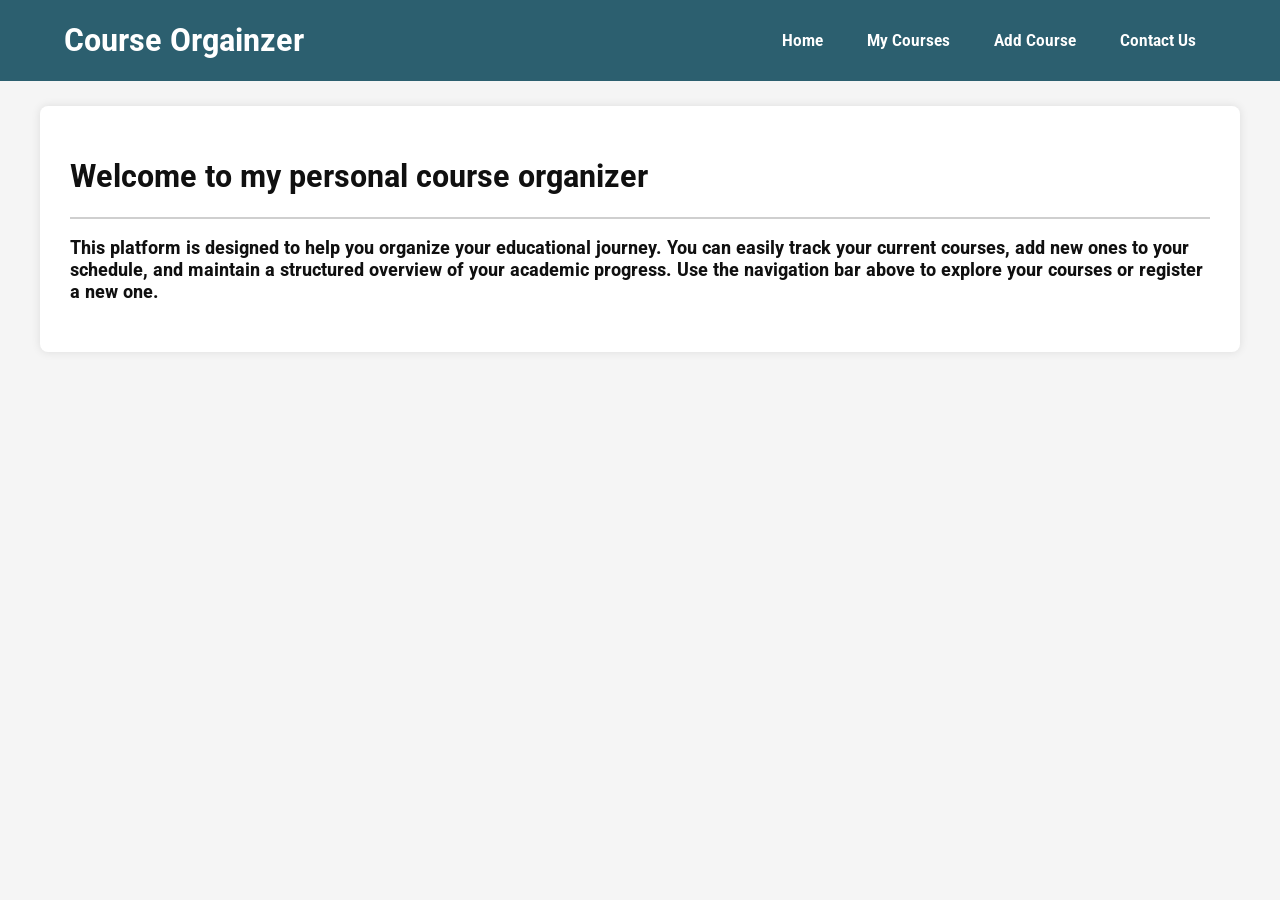
<file: index.html>
<!doctype html>
<html lang="en">
  <head>
    <meta charset="UTF-8" />
    <link rel="preconnect" href="https://fonts.googleapis.com" />
    <link rel="preconnect" href="https://fonts.gstatic.com" crossorigin />
    <link
      href="https://fonts.googleapis.com/css2?family=Google+Sans:ital,opsz,wght,GRAD@0,17..18,700,50;1,17..18,700,50&family=Roboto:ital,wdth,wght@0,75..100,100..900;1,75..100,100..900&display=swap"
      rel="stylesheet"
    />
    <link rel="stylesheet" href="style.css" />
    <title>Personal Course Organizer</title>
  </head>

  <body>
    <!--Header-->
    <div class="header roboto-font">
      <h1>Course Orgainzer</h1>
      <div class="header-links">
        <a href="index.html">Home</a>
        <a href="my courses.html">My Courses</a>
        <a href="Add courses.html">Add Course</a>
        <a href="Contact us.html">Contact Us</a>
      </div>
    </div>

    <!--Landing Page-->
    <div class="landing roboto-font">
      <h1>Welcome to my personal course organizer</h1>
      <hr color="#cfcfcf" />
      <h3>
        This platform is designed to help you organize your educational journey.
        You can easily track your current courses, add new ones to your
        schedule, and maintain a structured overview of your academic progress.
        Use the navigation bar above to explore your courses or register a new
        one.
      </h3>
    </div>
  </body>
</html>
</file>
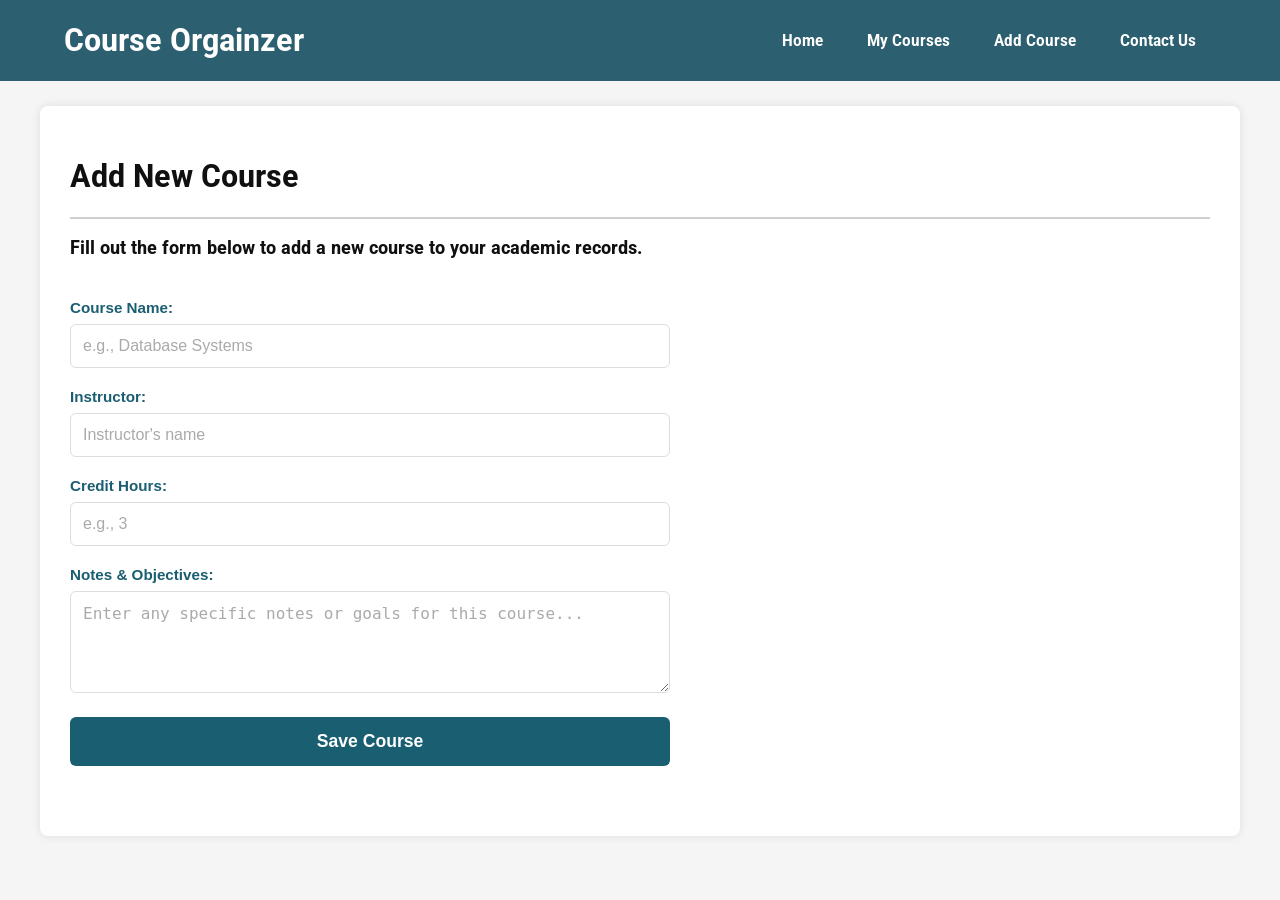
<file: Add courses.html>
<!doctype html>
<html lang="en">
  <head>
    <meta charset="UTF-8" />
    <link rel="preconnect" href="https://fonts.googleapis.com" />
    <link rel="preconnect" href="https://fonts.gstatic.com" crossorigin />
    <link
      href="https://fonts.googleapis.com/css2?family=Google+Sans:ital,opsz,wght,GRAD@0,17..18,700,50;1,17..18,700,50&family=Roboto:ital,wdth,wght@0,75..100,100..900;1,75..100,100..900&display=swap"
      rel="stylesheet"
    />
    <link rel="stylesheet" href="style.css" />
    <title>Personal Course Organizer</title>
  </head>

  <body>
    <!--Header-->
    <div class="header roboto-font">
      <h1>Course Orgainzer</h1>
      <div class="header-links">
        <a href="index.html">Home</a>
        <a href="my courses.html">My Courses</a>
        <a href="Add courses.html">Add Course</a>
        <a href="Contact us.html">Contact Us</a>
      </div>
    </div>

    <!--Landing Page-->
    <div class="add-course roboto-font">
      <h1>Add New Course</h1>
      <hr color="#cfcfcf" />
      <h3>Fill out the form below to add a new course to your academic records.</h3>
      <div class="form-container">
        
    <form id="course-form">
    
    <div class="input-group">
      <label for="courseName">Course Name:</label>
      <input type="text" id="courseName" placeholder="e.g., Database Systems">
    </div>

    <div class="input-group">
      <label for="instructor">Instructor:</label>
      <input type="text" id="instructor" placeholder="Instructor's name">
    </div>

    <div class="input-group">
      <label for="credits">Credit Hours:</label>
      <input type="text" id="credits" placeholder="e.g., 3">
    </div>

    <div class="input-group">
      <label for="notes">Notes & Objectives:</label>
      <textarea id="notes" rows="4" placeholder="Enter any specific notes or goals for this course..."></textarea>
    </div>

    <button type="submit" class="btn-save">Save Course</button>
    
  </form>
</div>
    </div>
  </body>
</html>
</file>
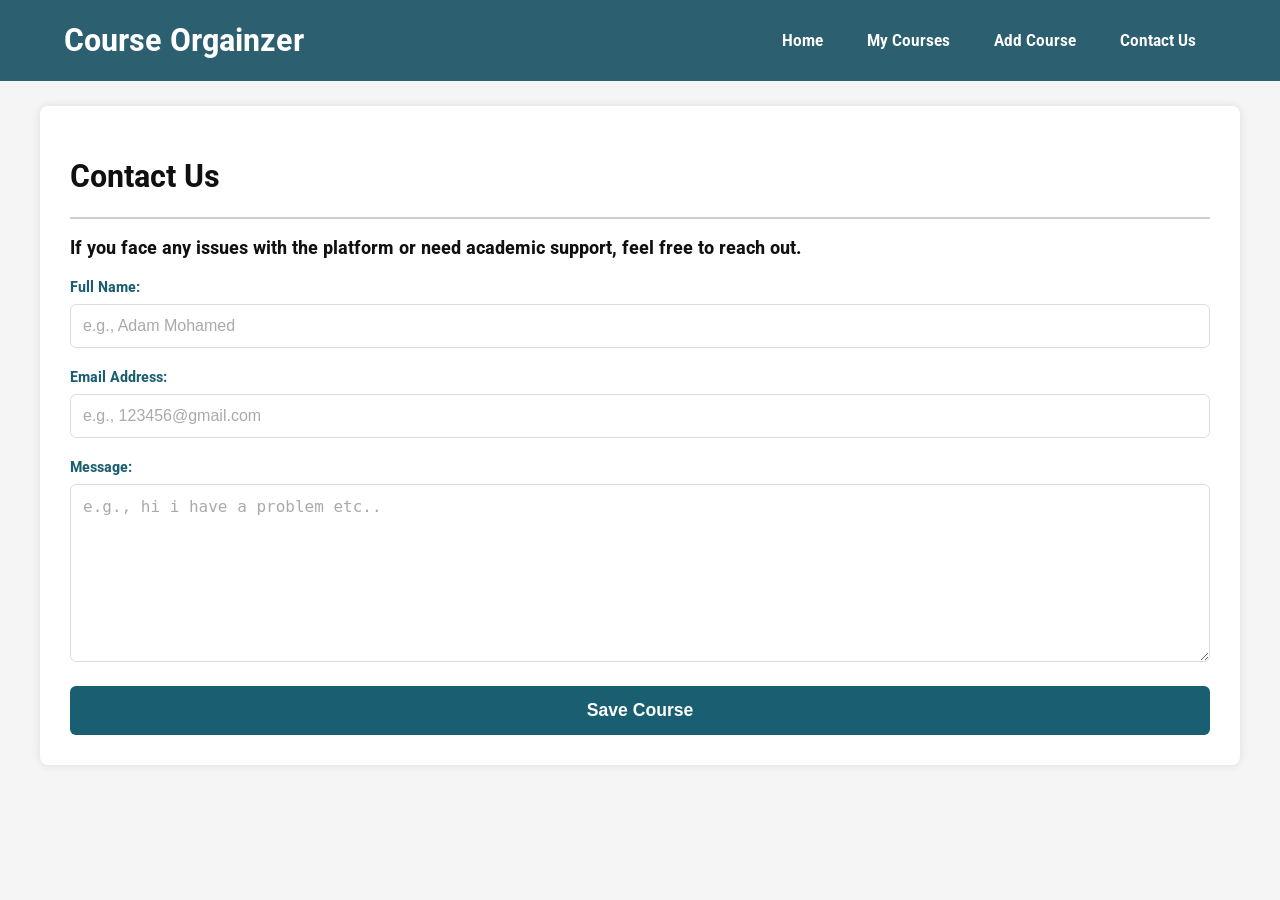
<file: Contact us.html>
<!doctype html>
<html lang="en">
  <head>
    <meta charset="UTF-8" />
    <link rel="preconnect" href="https://fonts.googleapis.com" />
    <link rel="preconnect" href="https://fonts.gstatic.com" crossorigin />
    <link
      href="https://fonts.googleapis.com/css2?family=Google+Sans:ital,opsz,wght,GRAD@0,17..18,700,50;1,17..18,700,50&family=Roboto:ital,wdth,wght@0,75..100,100..900;1,75..100,100..900&display=swap"
      rel="stylesheet"
    />
    <link rel="stylesheet" href="style.css" />
    <title>Personal Course Organizer</title>
  </head>

  <body>
    <!--Header-->
    <div class="header roboto-font">
      <h1>Course Orgainzer</h1>
      <div class="header-links">
        <a href="index.html">Home</a>
        <a href="my courses.html">My Courses</a>
        <a href="Add courses.html">Add Course</a>
        <a href="Contact us.html">Contact Us</a>
      </div>
    </div>

    <!--Landing Page-->
    <div class="contact roboto-font">
      <h1>Contact Us</h1>
      <hr color="#cfcfcf" />
      <h3>If you face any issues with the platform or need academic support, feel free to reach out.</h3>
    <form id="Contact forum">
    
    <div class="input-group">
      <label for="Fullname">Full Name:</label>
      <input type="text" id="Fullname" placeholder="e.g., Adam Mohamed">
    </div>

    <div class="input-group">
      <label for="Email">Email Address:</label>
      <input type="text" id="Email" placeholder="e.g., 123456@gmail.com">
    </div>

    <div class="input-group">
      <label for="Message">Message:</label>
      <textarea id="Message" rows="8" placeholder="e.g., hi i have a problem etc.."></textarea>
    </div>

    <button type="submit" class="btn-save">Save Course</button>
    
  </form>
    </div>
  </body>
</html>
</file>
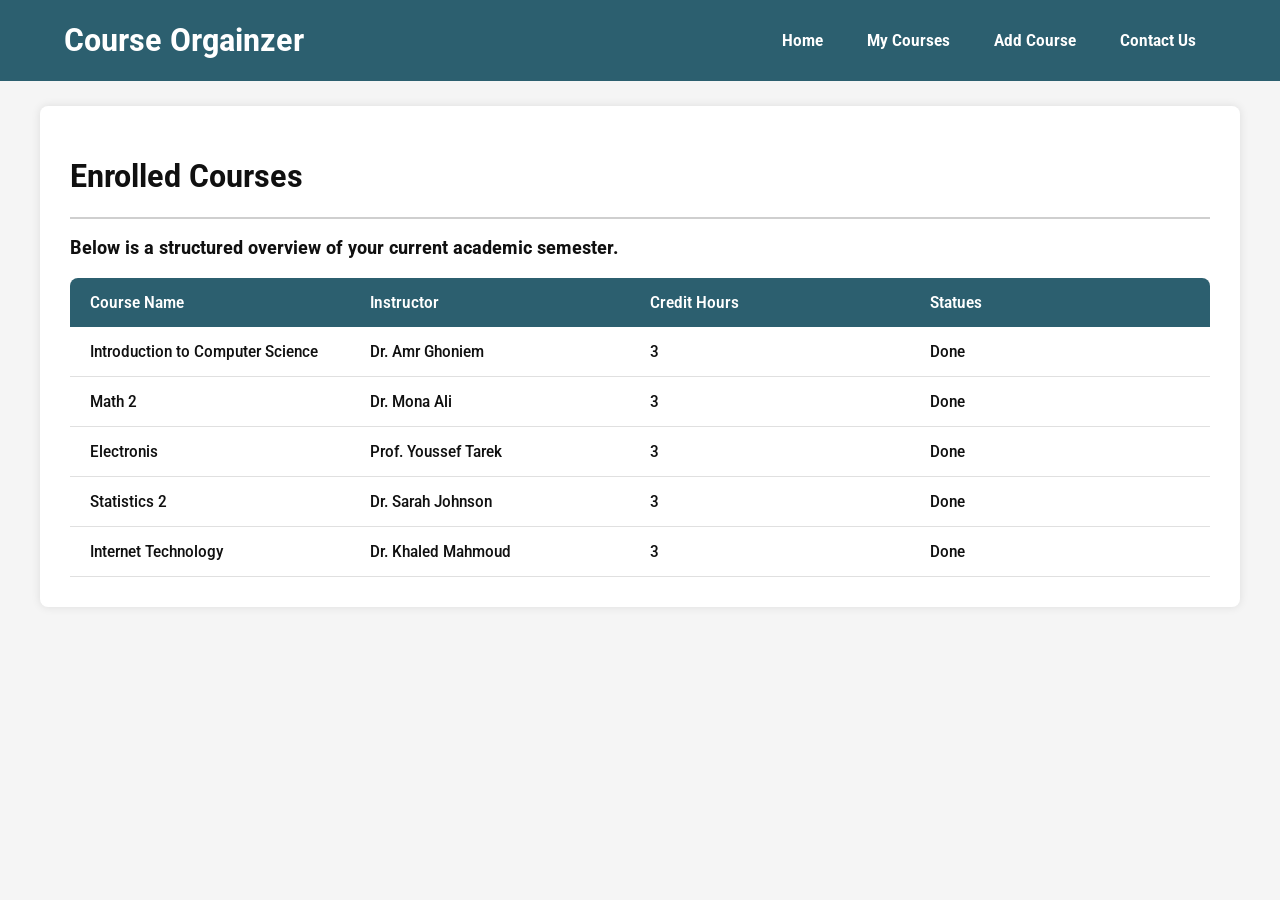
<file: my courses.html>
<!doctype html>
<html lang="en">
  <head>
    <meta charset="UTF-8" />
    <link rel="preconnect" href="https://fonts.googleapis.com" />
    <link rel="preconnect" href="https://fonts.gstatic.com" crossorigin />
    <link
      href="https://fonts.googleapis.com/css2?family=Google+Sans:ital,opsz,wght,GRAD@0,17..18,700,50;1,17..18,700,50&family=Roboto:ital,wdth,wght@0,75..100,100..900;1,75..100,100..900&display=swap"
      rel="stylesheet"
    />
    <link rel="stylesheet" href="style.css" />
    <title>My Course</title>
  </head>

  <body>
    <!--Header-->
    <div class="header roboto-font">
      <h1>Course Orgainzer</h1>
      <div class="header-links">
        <a href="index.html">Home</a>
        <a href="my courses.html">My Courses</a>
        <a href="Add courses.html">Add Course</a>
        <a href="Contact us.html">Contact Us</a>
      </div>
    </div>

    <!--Landing Page-->
    <div class="courses roboto-font">
      <h1>Enrolled Courses</h1>
      <hr color="#cfcfcf"/>
      <h3>Below is a structured overview of your current academic semester.</h3>

      <div class="table-header">
        <p>Course Name</p>
        <p>Instructor</p>
        <p>Credit Hours</p>
        <p>Statues</p>
      </div>

      <div class="table">
        <p>Introduction to Computer Science</p>
        <p>Dr. Amr Ghoniem</p>
        <p>3</p>
        <p>Done</p>
      </div>
      <div class="table">
        <p>Math 2</p>
        <p>Dr. Mona Ali</p>
        <p>3</p>
        <p>Done</p>
      </div>
      <div class="table">
        <p>Electronis</p>
        <p>Prof. Youssef Tarek</p>
        <p>3</p>
        <p>Done</p>
      </div>
      <div class="table">
        <p>Statistics 2</p>
        <p>Dr. Sarah Johnson</p>
        <p>3</p>
        <p>Done</p>
      </div>
      <div class="table">
        <p>Internet Technology</p>
        <p>Dr. Khaled Mahmoud</p>
        <p>3</p>
        <p>Done</p>
      </div>

      
    </div>
  </body>
</html>
</file>
<file: style.css>
.roboto-font {
  font-family: "Roboto", sans-serif;
  font-optical-sizing: auto;
  font-weight: 700;
  font-style: normal;
  font-variation-settings: "wdth" 90;
}

body {
  background-color: #f5f5f5;
  margin: 0px;
  font-family: "Roboto", sans-serif;
}

.header {
  color: white;
  background-color: #2c5f6f;
  display: flex;
  justify-content: space-between;
  align-items: center;
  padding: 0px 5%;
}

.header-links a {
  color: white;
  padding: 5px 20px;
  text-decoration: none;
  border-radius: 15px;
}

.header-links a:hover {
  background-color: #2c5f6f;
}

.landing, .courses, .add-course, .contact {
  min-height: 200px;
  background-color: white;
  padding: 30px;
  border-radius: 8px;
  width: 95%;
  max-width: 1200px;
  margin: 25px auto;
  box-shadow: 0px 0px 10px rgba(0, 0, 0, 0.1);
  color: #101010;
  font-weight: 500;
  box-sizing: border-box;
}

.table-header {
  display: flex;
  justify-content: space-between;
  align-items: center;
  padding: 15px 10px;
  background-color: #2c5f6f;
  color: white;
  font-weight: 600;
  border-radius: 8px 8px 0 0;
}

.table-header p {
  flex: 1;
  margin: 0;
  padding: 0 10px;
}

.table {
  display: flex;
  justify-content: space-between;
  align-items: center;
  padding: 15px 10px;
  border-bottom: 1px solid #e0e0e0;
}

.table p {
  flex: 1;
  margin: 0;
  padding: 0 10px;
}

.form-container {
  max-width: 600px;
  margin: 20px 0px;
  font-family: "Segoe UI", Tahoma, Geneva, Verdana, sans-serif;
  padding: 20px 0px;
  color: #333;
}

.input-group {
  margin-bottom: 20px;
}

label {
  display: block;
  font-weight: bold;
  margin-bottom: 8px;
  color: #1a5e71;
  font-size: 0.95rem;
}

input[type="text"],
textarea {
  width: 100%;
  padding: 12px;
  border: 1px solid #ddd;
  border-radius: 6px;
  box-sizing: border-box;
  font-size: 16px;
  color: #555;
  transition: border-color 0.2s, box-shadow 0.2s;
}

::placeholder {
  color: #aaa;
}

input[type="text"]:focus,
textarea:focus {
  outline: none;
  border-color: #5ba4b8;
  box-shadow: 0 0 5px rgba(91, 164, 184, 0.5);
}

.btn-save {
  width: 100%;
  background-color: #1a5e71;
  color: white;
  padding: 14px;
  border: none;
  border-radius: 6px;
  font-size: 1.1rem;
  font-weight: bold;
  cursor: pointer;
  transition: background-color 0.3s;
}

.btn-save:hover {
  background-color: #144a59;
}

@media (max-width: 768px) {
  .header {
    padding: 10px 20px;
  }

  .landing, .courses, .add-course, .contact {
    width: 90%;
    padding: 20px;
    height: auto;
  }

  h1 { font-size: 1.5rem; }
  h3 { font-size: 0.95rem; }

  .table-header p, .table p {
    font-size: 0.9rem;
    padding: 0 5px;
  }
}

@media (max-width: 480px) {
  .header {
    flex-direction: column;
    padding: 15px;
  }

  .header h1 {
    margin: 0;
    font-size: 1.3rem;
  }

  .header-links {
    display: flex;
    flex-wrap: wrap;
    justify-content: center;
    margin-top: 10px;
  }

  .header-links a {
    padding: 5px 10px;
    font-size: 0.85rem;
    margin: 5px;
  }

  .landing, .courses, .add-course, .contact {
    width: 95%;
    padding: 15px;
    margin: 15px auto;
    height: auto;
  }

  .table-header {
    display: none;
  }

  .table {
    flex-direction: column;
    align-items: flex-start;
  }
}
</file>
